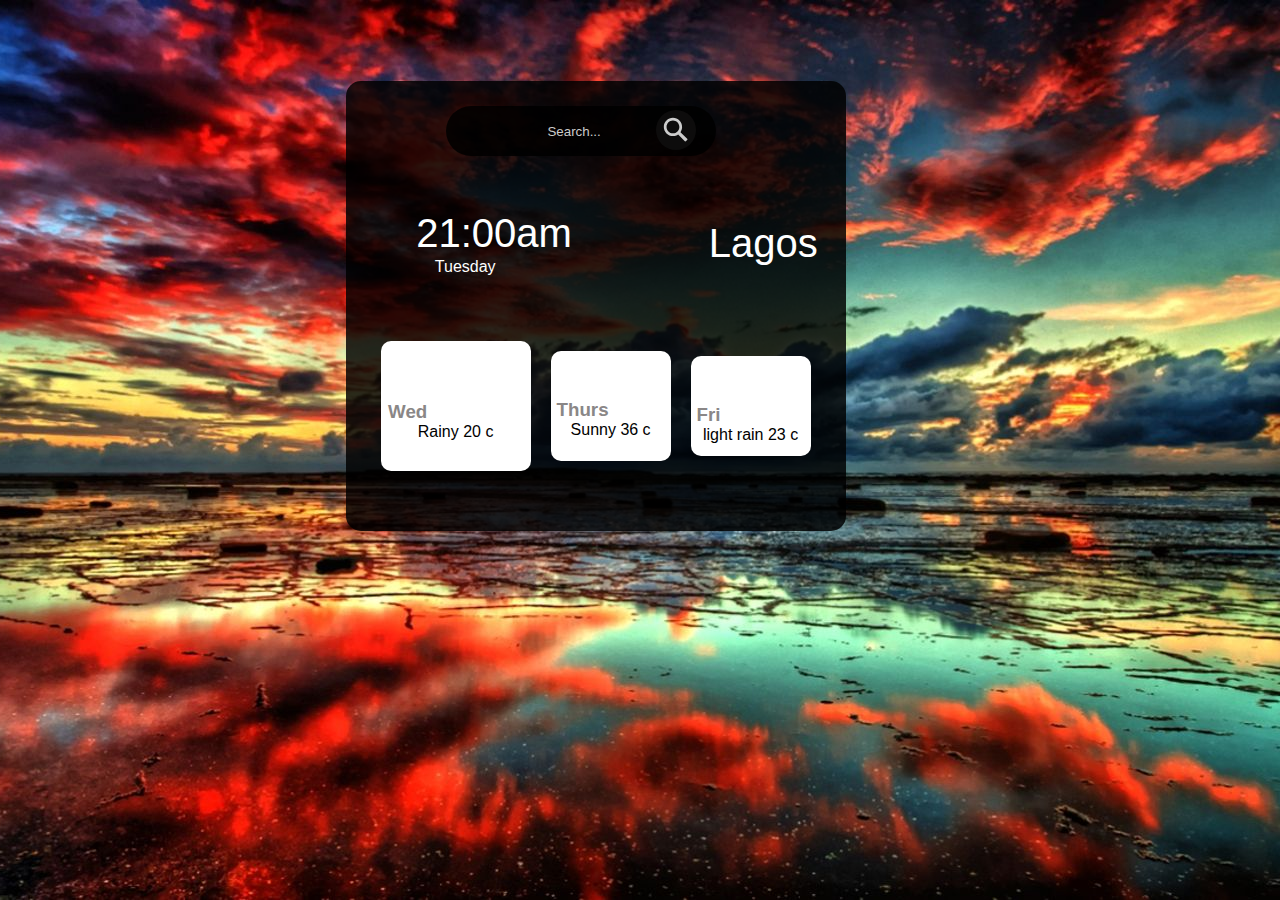
<file: index.html>
<!DOCTYPE html>
<html lang="en">
<head>
    <meta charset="UTF-8">
    <meta http-equiv="X-UA-Compatible" content="IE=edge">
    <meta name="viewport" content="width=device-width, initial-scale=1.0">
    <title>Weather App</title>
    <link rel="stylesheet" href="../css/style.css">
</head>
<body>
    <header>
            <input type="search" placeholder="Search..." aria-label="Search through site content">

              <svg viewBox="0 0 1024 1024"><path class="path1" d="M848.471 928l-263.059-263.059c-48.941 36.706-110.118 55.059-177.412 55.059-171.294 0-312-140.706-312-312s140.706-312 312-312c171.294 0 312 140.706 312 312 0 67.294-24.471 128.471-55.059 177.412l263.059 263.059-79.529 79.529zM189.623 408.078c0 121.364 97.091 218.455 218.455 218.455s218.455-97.091 218.455-218.455c0-121.364-103.159-218.455-218.455-218.455-121.364 0-218.455 97.091-218.455 218.455z"></path></svg>
              <section class="timeandlocation">
                <div class="time">
            <h1 class="hour">
                21:00am
            </h1>
            <p class="day">
            Tuesday
            </p>
                </div>
                <div class="location">
            <h1 class="place">
              Lagos
            </h1>
                </div>
              </section>
              <section class="weather-boxes">
                <div class="weather-box">
                  <h3>Wed</h3>
                  <p>Rainy 20 c</p>
                </div>
                <div class="weather-box-2">
                  <h3>Thurs</h3>
                  <p>Sunny 36 c</p>
                </div>
                <div class="weather-box-3">
                  <h3>Fri</h3>
                  <p>light rain 23 c</p>
                </div>
              </section>
    </header>


    <footer>




    </footer>
</body>
<script src="../javascript/script.js">
</script>
</html>
</file>
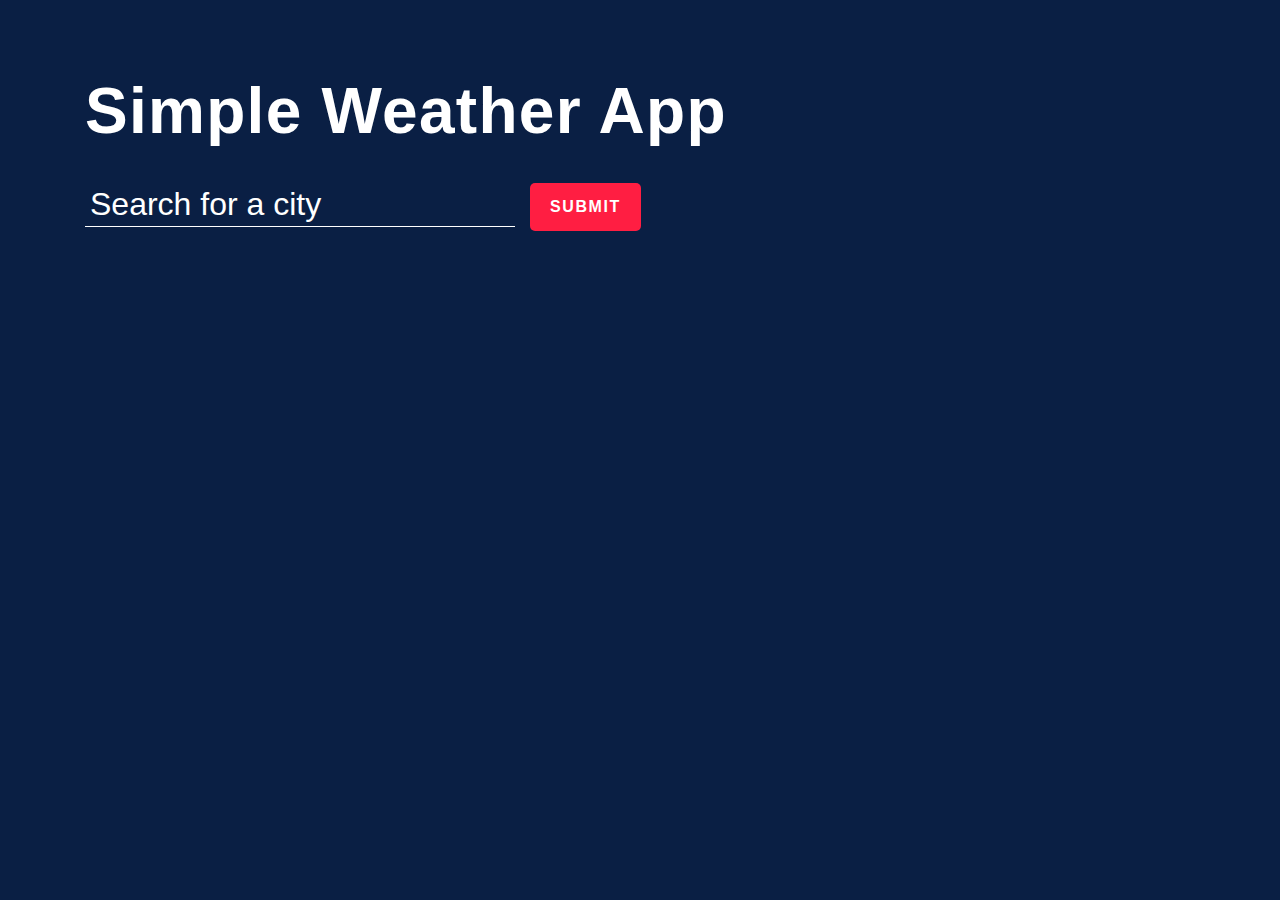
<file: index/test.html>
<!DOCTYPE html>
<html lang="en">
<head>
    <meta charset="UTF-8">
    <meta http-equiv="X-UA-Compatible" content="IE=edge">
    <meta name="viewport" content="width=device-width, initial-scale=1.0">
    <title>Document</title>
    <link rel="stylesheet" href="../css/test.css">
    <script src="../javascript/test.js"></script>
</head>
<body>
      <section class="top-banner">
        <div class="container">
          <h1 class="heading">Simple Weather App</h1>
          <form>
            <input type="text" placeholder="Search for a city" autofocus>
            <button type="submit">SUBMIT</button>
            <span class="msg"></span>
          </form>
        </div>
      </section>
      <section class="ajax-section">
        <div class="container">
          <ul class="cities"></ul>
        </div>
      </section>
      <footer class="page-footer">
      </footer>
</body>
</html>
</file>
<file: css/style.css>
*{
    padding:0;
    margin:0;
    box-sizing:border-box;
    font-family: sans-serif;
}
body{
    background: url(../images/background.jpg);
    height: 100vh;
    max-width: 100%;
    background-position: center;
    background-size: cover;
    position: relative;
}
header{
    background-color: rgba(0, 0, 0, 0.836);
    height:450px;
    width: 500px;
    border-radius: 15px;
    position: absolute;
    left: 27%;
    top: 9%;
}
header input{
    width: 270px;
    height: 50px;
    background: rgba(0, 0, 0, 0.842);
   border-radius:50px ;
   margin-left: 20%;
   margin-top: 5%;
   outline: 0;
   border: 0;
   color: white;
   text-align: center;
   position: relative;
}
header ::placeholder{
    text-align: center;
    color: #ccc;
}
header svg{
    background: rgba(14, 13, 13, 0.925);
    border-radius: 50px;
    width: 40px;
    padding: 1%;
    height: 40px;
    fill: #ccc;
    position: absolute;
    top: 6.5%;
    right: 30%;
    cursor: pointer;
    transition: .5s;
}
header svg:hover{
    background: grey;

}
.timeandlocation{
    display: flex;
    align-items: center;
    padding: 1%;
    margin: 10%;
}
.time .hour {
    color: white;
    font-family: Helvetica, ;
    font-weight: 100;
    font-size: 40px;
    margin-left: 10%;
}
.day{
    color: white;
    font-family: sans-serif;
    padding-top: 1%;
    padding-left: 22%;
}
.location .place{
    color: white;
    font-family: Arial, Helvetica, sans-serif;
    font-weight: 100;
    font-size: 40px;
    padding-top: -20%;
    padding-left: 140%;
}
.weather-boxes{
    display: flex;
    justify-content: center;
    align-items: center;
    gap: 20px;
    padding: 2%;
    height: 150px;
    width: 500px;
}
.weather-box{
    background-color: white;
    height: 130px;
    width: 150px;
    border-radius: 10px;
}
.weather-box-2{
    background-color: white;
    height: 110px;
    width: 120px;
    border-radius: 10px;
}
.weather-box-3{
    background-color: white;
    height: 100px;
    width: 120px;
    border-radius: 10px;
}
.weather-boxes h3{
    color: rgb(138, 135, 135);
    padding-top: 40%;
    padding-left: 5%;
}
.weather-boxes p{
    text-align: center;
    font-family: sans-serif;
}
.weather-boxes:hover{
    cursor: pointer;
}
@media screen and (max-width:842px){
    body{
        overflow-x: hidden;
    }
    header{
        position: relative;
        left: 0;
        top: 0;
        height: 100%;
        width: 100%;
    }
}
@media screen and (max-width:500px){
    body{
        overflow-x: hidden;
    }
    header{
        height: 130vh;
        max-width: 100%;
        position: absolute;
        top: 0;
        left: 0;
    }
    header svg{
        top: 3.5%;
        left: 72%;
    }
    .weather-boxes{
        display: flex;;
        flex-direction: column;
        padding-top: 50%;
        padding-right: 20%;
    }
    .weather-box, .weather-box-2, .weather-box-3{
        background-color: white;
        height: 400px;
        width: 300px;
        box-shadow: 1px 3px 1px rgb(241, 241, 243);
        border-radius: 10px;
    }
    .location .place{
        padding-left: 80%;
    }
    .time .hour{
        margin-left: 8%;
    }
}
</file>
<file: css/test.css>
/* RESET STYLES
–––––––––––––––––––––––––––––––––––––––––––––––––– */
:root {
    --bg_main: #0a1f44;
    --text_light: #fff;
    --text_med: #53627c;
    --text_dark: #1e2432;
    --red: #ff1e42;
    --darkred: #c3112d;
    --orange: #ff8c00;
  }
  
  * {
    margin: 0;
    padding: 0;
    box-sizing: border-box;
    font-weight: normal;
  }
  
  a {
    color: inherit;
    text-decoration: none;
  }
  
  button {
    cursor: pointer;
  }
   
  input {
    -webkit-appearance: none;
  }
   
  button,
  input {
    border: none;
    background: none;
    outline: none;
    color: inherit;
  }
  
  img {
    display: block;
    max-width: 100%;
    height: auto;
  }
  
  ul {
    list-style: none;
  }
  
  body {
    font: 1rem/1.3 "Roboto", sans-serif;
    background: var(--bg_main);
    color: var(--text_dark);
    padding: 70px;
  }
  
  .container {
    width: 100%;
    max-width: 1200px;
    margin: 0 auto;
    padding: 0 15px;
  }
  
  
  /* SECTION #1
  –––––––––––––––––––––––––––––––––––––––––––––––––– */
  .top-banner {
    color: var(--text_light);
  }
  
  .heading {
    font-weight: bold;
    font-size: 4rem;
    letter-spacing: 0.02em;
    padding: 0 0 30px 0;
  }
  
  .top-banner form {
    position: relative;
    display: flex;
    align-items: center;
  }
  
  .top-banner form input {
    font-size: 2rem;
    height: 40px;
    padding: 5px 5px 10px;
    border-bottom: 1px solid;
  }
  
  .top-banner form input::placeholder {
    color: currentColor; 
  }
  
  .top-banner form button {
    font-size: 1rem;
    font-weight: bold;
    letter-spacing: 0.1em;
    padding: 15px 20px;
    margin-left: 15px;
    border-radius: 5px;
    background: var(--red);
    transition: background 0.3s ease-in-out;
  }
  
  .top-banner form button:hover {
    background: var(--darkred);
  }
  
  .top-banner form .msg {
    position: absolute;
    bottom: -40px;
    left: 0;
    max-width: 450px;
    min-height: 40px;
  }
  
  
  /* SECTION #2
  –––––––––––––––––––––––––––––––––––––––––––––––––– */
  .ajax-section {
    margin: 70px 0 20px;
  }
  
  .ajax-section .cities {
    display: grid;
    grid-gap: 32px 20px;
    grid-template-columns: repeat(4, 1fr);
  }
  
  .ajax-section .city {
    position: relative;
    padding: 40px 10%;
    border-radius: 20px;
    background: var(--text_light);
    color: var(--text_med);
  }
  
  .ajax-section .city::after {
    content: '';
    width: 90%;
    height: 50px;
    position: absolute;
    bottom: -12px;
    left: 5%;
    z-index: -1;
    opacity: 0.3;
    border-radius: 20px;
    background: var(--text_light);
  }
  
  .ajax-section figcaption {
    margin-top: 10px;
    text-transform: uppercase;
    letter-spacing: 0.05em;
  }
  
  .ajax-section .city-temp {
    font-size: 5rem;
    font-weight: bold;
    margin-top: 10px;
    color: var(--text_dark);
  }
  
  .ajax-section .city sup {
    font-size: 0.5em;
  }
  
  .ajax-section .city-name sup {
    padding: 0.2em 0.6em;
    border-radius: 30px;
    color: var(--text_light);
    background: var(--orange);
  }
  
  .ajax-section .city-icon {
    margin-top: 10px;
    width: 100px;
    height: 100px;
  }
  
  
  /* FOOTER
  –––––––––––––––––––––––––––––––––––––––––––––––––– */
  .page-footer {
    text-align: right;
    font-size: 1rem;
    color: var(--text_light);
    margin-top: 40px;
  }
  
  .page-footer span {
    color: var(--red);
  }
  
  
  /* MQ
  –––––––––––––––––––––––––––––––––––––––––––––––––– */
  @media screen and (max-width: 1000px) {
    body {
      padding: 30px;
    }
    
    .ajax-section .cities {
      grid-template-columns: repeat(3, 1fr);
    }
  }
  
  @media screen and (max-width: 700px) {
    .heading,
    .ajax-section .city-temp {
      font-size: 3rem;
    }
    
    .ajax-section {
      margin-top: 20px;
    }
    
    .top-banner form {
      flex-direction: column;
      align-items: flex-start;
    }
    
    .top-banner form input,
    .top-banner form button {
      width: 100%;
    }
  
    .top-banner form button {
      margin: 20px 0 0 0;
    }
    
    .top-banner form .msg {
      position: static;
      max-width: none;
      min-height: 0;
      margin-top: 10px;
    }
  
    .ajax-section .cities {
      grid-template-columns: repeat(2, 1fr);
    }
  }
  
  @media screen and (max-width: 500px) {
    body {
      padding: 15px;
    }
    
    .ajax-section .cities {
      grid-template-columns: repeat(1, 1fr);
    }
  }
  
  
  /* API Key banner
  –––––––––––––––––––––––––––––––––––––––––––––––––– */
  .api {
    background: #fffbbc;
    position: fixed;
    top: 0;
    left: 0;
    width: 100%;
    padding: 10px;
  }
  
  .api a {
    text-decoration: underline;
  }
  
  .api a:hover {
    text-decoration: none;
  }
</file>
